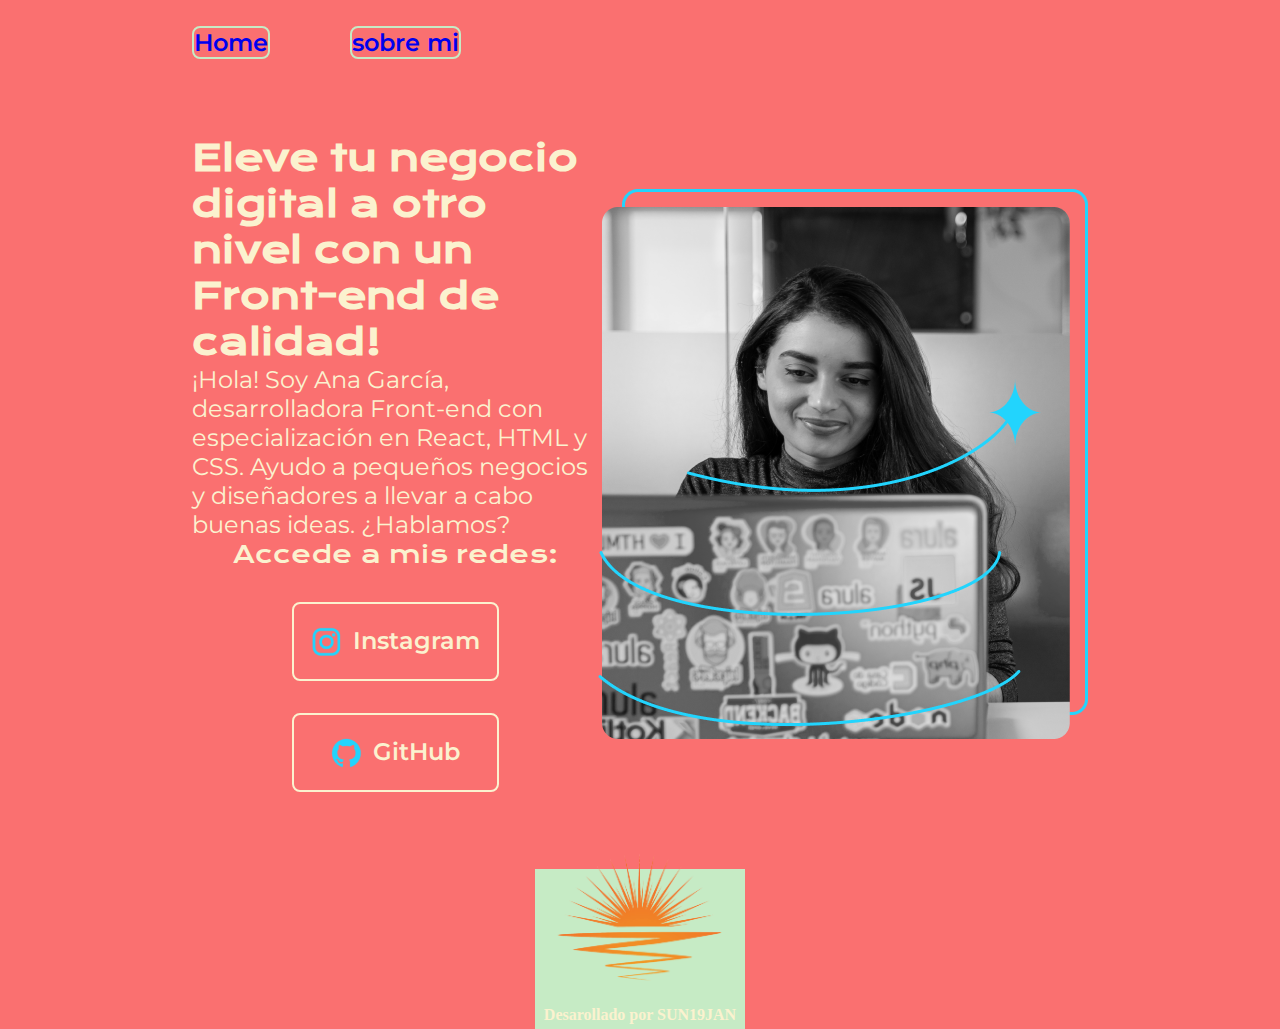
<file: index.html>
<!DOCTYPE html>
<html lang="es-mx">
<head>
    <meta charset="UTF-8"> 
    <meta http-equiv="X-UA-Compatible" content="IE=edge">
    <meta name="viewport" content="width=device-width, initial-scale=1.0">
    <title>Portafolio</title>
    <link rel="stylesheet" href="style.css">

</head>
<body>
    <header class="header">
        <nav class="header_menu">
            <a class="header_menu_link" href="index.html">Home</a>
            <a class="header_menu_link" href="about.html">sobre mi</a>
        </nav>
    </header>
    <main  class="presentacion">
        <section class="presentacion__contenido">
          <h1 class="presentacion__contenido__titulo">
            Eleve tu negocio digital a otro nivel 
            <strong class="titulo_destaque">con un Front-end de calidad!
            </strong></h1>
            <p class="presentacion__contenido__texto">¡Hola! Soy Ana García, desarrolladora Front-end con
                especialización en React, HTML y CSS. Ayudo a pequeños
                 negocios y diseñadores a llevar a cabo buenas ideas.
                  ¿Hablamos?

            </p>
                <div class="presentacion__enlaces">
            <h2 class="presentacion__enlace__subtitulo">Accede a mis redes:</h2>
            <a class="presentacion__enlaces__link" href="https://instagram.com/">
                <img src="./assets/instagram.png">
                 Instagram</a>
            <a class="presentacion__enlaces__link" href="https://github.com/">
                <img src="./assets/github.png">
                GitHub</a>
                 </div>
        </section>
            <img class="presentacion__imagen" src="./assets/Imagem.png" alt="Foto de Ana García desarrolando un proyecto">
    </main>
    <footer class="footer">
        <p>Desarollado por SUN19JAN</p><img src="./assets/sun-36.png" alt="logo sun19jan">
   </footer>
</body>
</html>
</file>
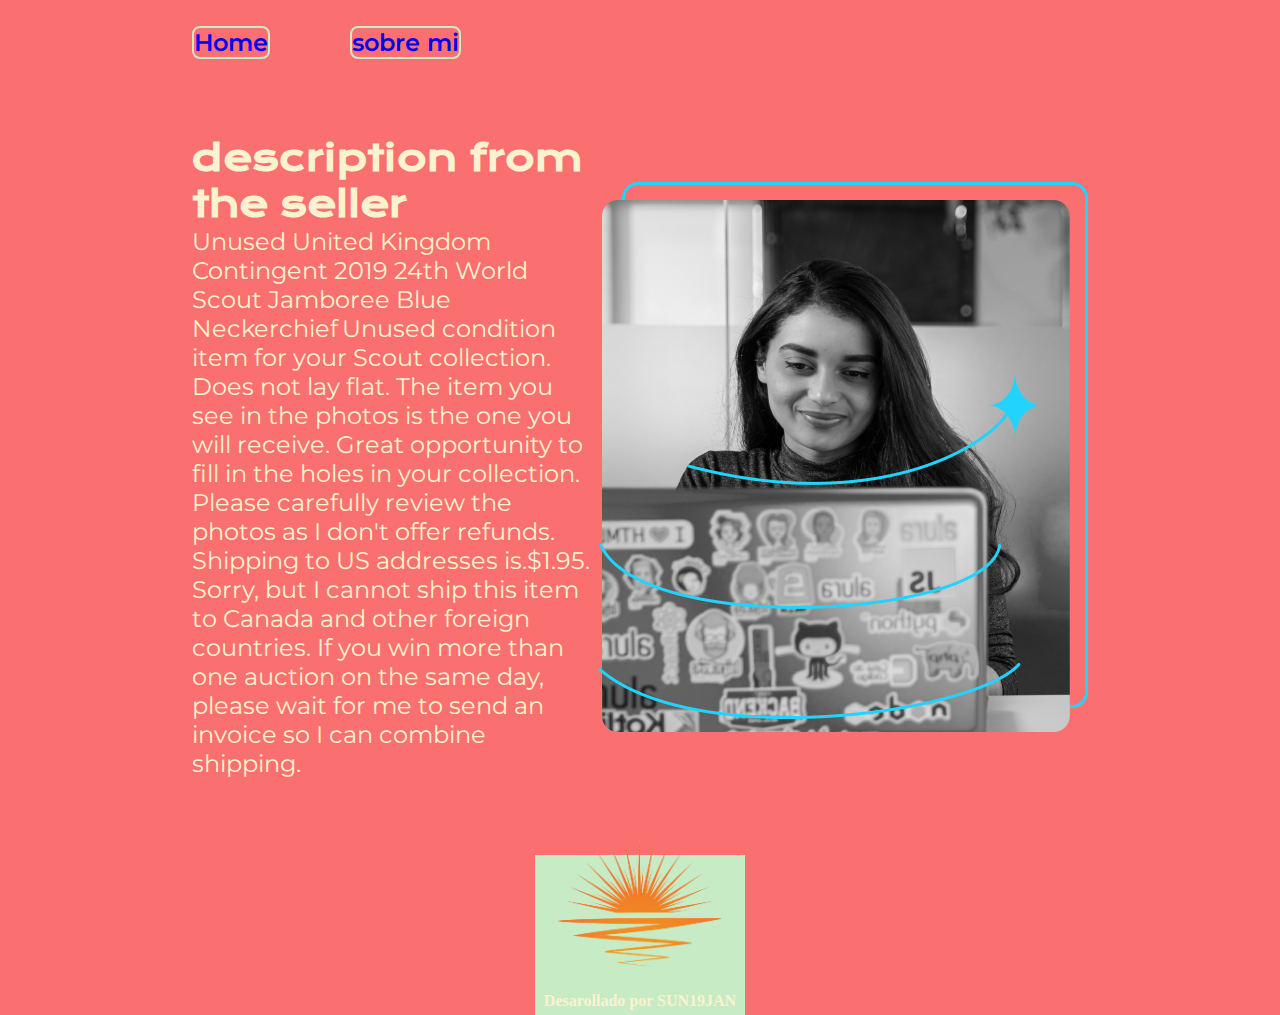
<file: about.html>
<!DOCTYPE html>
<html lang="es">
<head>
    <meta charset="UTF-8">
    <meta name="viewport" content="width=device-width, initial-scale=1.0">
    <title>Sobre mi</title>
    <link rel="stylesheet" href="style.css">
</head>
<body>
    <header class="header">
        <nav class="header_menu">
            <a class="header_menu_link" href="index.html">Home</a>
            <a class="header_menu_link" href="about.html">sobre mi</a>
        </nav>
    </header>
    <main class="presentacion">
        <section class="presentacion__contenido">
            <h1 class="presentacion__contenido__titulo"><strong class="titulo_destaque"> description from the seller</strong></h1>
            <p1 class="presentacion__contenido__texto">Unused United Kingdom Contingent 2019 24th World Scout Jamboree Blue Neckerchief</p1>
            <p2 class="presentacion__contenido__texto">Unused condition item for your Scout collection. Does not lay flat. The item you see in the photos is the one you will receive. Great opportunity to fill in the holes in your collection. Please carefully review the photos as I don't offer refunds. Shipping to US addresses is.$1.95. Sorry, but I cannot ship this item to Canada and other foreign countries. If you win more than one auction on the same day, please wait for me to send an invoice so I can combine shipping.</p2>
         </section>
    <img class="presentacion__imagen" src="./assets/Imagem.png" alt="Foto de Ana García desarrolando un proyecto">
    </main>
    <footer class="footer">
        <p>Desarollado por SUN19JAN</p><img src="./assets/sun-36.png" alt="logo sun19jan">
   </footer>
</body>
</html>
</file>
<file: style.css>
@import url('https://fonts.googleapis.com/css2?family=Krona+One&family=Montserrat:ital,wght@0,100..900;1,100..900&display=swap');

:root{
    --color-primario: #FA7070;
    --color-secundario: #FBF2CF;
    --color-terceario: #C6EBC5;
    --color-fondo-puntero: #A1C298;

    --fuente-Montserrat: "Montserrat", sans-serif;
    --fuente-krona: "Krona One", sans-serif;
}
/*
1 rem = 16px, solo para font size
*/
* {
    padding: 0;
    margin: 0;
}
body{
    background-color: var(--color-primario);
    color: var(--color-secundario);
    box-sizing: border-box;
}

.header{
    padding: 30px;
    justify-content: center;
    box-sizing: border-box;
    padding-top: 2%;
    padding-right: 0%;
    padding-bottom: 0%;
    padding-left: 15%;
}

.header_menu{
    display: flex;
    gap: 80px;
}

.header_menu_link{
    border: 2px solid var(--color-terceario);
    border-radius: 8px;
    font-size: 10px;
    font-family: var(--fuente-Montserrat);
    font-size: 1.5rem;
    font-weight: 600;
    font-style: normal;
    text-decoration: none;
}

.header_menu_link:hover {
    background-color: var(--color-fondo-puntero);
}

.presentacion{
    display: flex;
    align-items: center;
    padding: 6% 15%;
    justify-content: space-between;
    gap: 82 px;
}

.presentacion__contenido{
    width: 50%;
    flex-direction: column;
    gap: 80px;
}

.presentacion__contenido__titulo
{
    font-size: 2.25rem;
    font-family: var(--fuente-krona);
    font-weight: 600;
    font-style: normal;
}

.titulo_destaque {
    color: var(--color-secundario);
}

.presentacion__contenido__texto{
    font-size: 1.5rem;
    font-family: var(--fuente-Montserrat);
    font-optical-sizing: auto;
    font-weight: 400;
    font-style: normal;
}

.presentacion__enlaces{
    display: flex;
    justify-content: space-between;
    flex-direction: column;
    align-items: center; /*solo se usa en disposicion vertical*/
    gap: 32px;
}

.presentacion__enlace__subtitulo{
    font-family: var(--fuente-krona);
    font-size: 1.5rem;
    font-weight: 400;
}

.presentacion__enlaces__link{
    width: 50%;
    text-align: center;
    padding: 21.5px 0;
    border-radius: 8px; 
    font-family: var(--fuente-Montserrat);
    font-size: 1.5rem;
    font-weight: 600;
    text-decoration: none;
    color: var(--color-secundario);
    border: 2px solid var(--color-secundario);
    display: flex;
    justify-content: center; /*solo se usa en dispocion horizontra*/
    gap: 10px; /*espacio entre botones*/

}

.presentacion__enlaces__link:hover {
background-color: var(--color-fondo-puntero);
/*colorear los botones*/
}

.footer{
    background-color: var(--color-terceario);
    padding: 5px;
    color: var(--color-secundario);
    text-align: center;
    font-family: var(--fuente-Montserrat)
    font-size: 1.5rem;
    font-weight: 800;
    display: flex;
    flex-direction: column-reverse;
    gap: 1px;
    width: 200px;  
    height: 150px; 
    margin: auto;  
    border: 50px solid var(--color-primario;
    align-content: center;
}

.presentacion__imagen{
    width: 50%;
}

@media(max: width 1200px; ){
    .header{
        padding: 30px;
        justify-content: center;
        box-sizing: border-box;
        padding-top: 10%;
        padding-right: 10%;
        padding-bottom: 10%;
        padding-left: 10%;
    }
    .header_menu_link{
    justify-content: center;
    }
    .presentacion{
        flex-direction: column-reverse;
        padding: 5%;
    }
    .presentacion__contenido{
        width: auto;
    }
}
</file>
